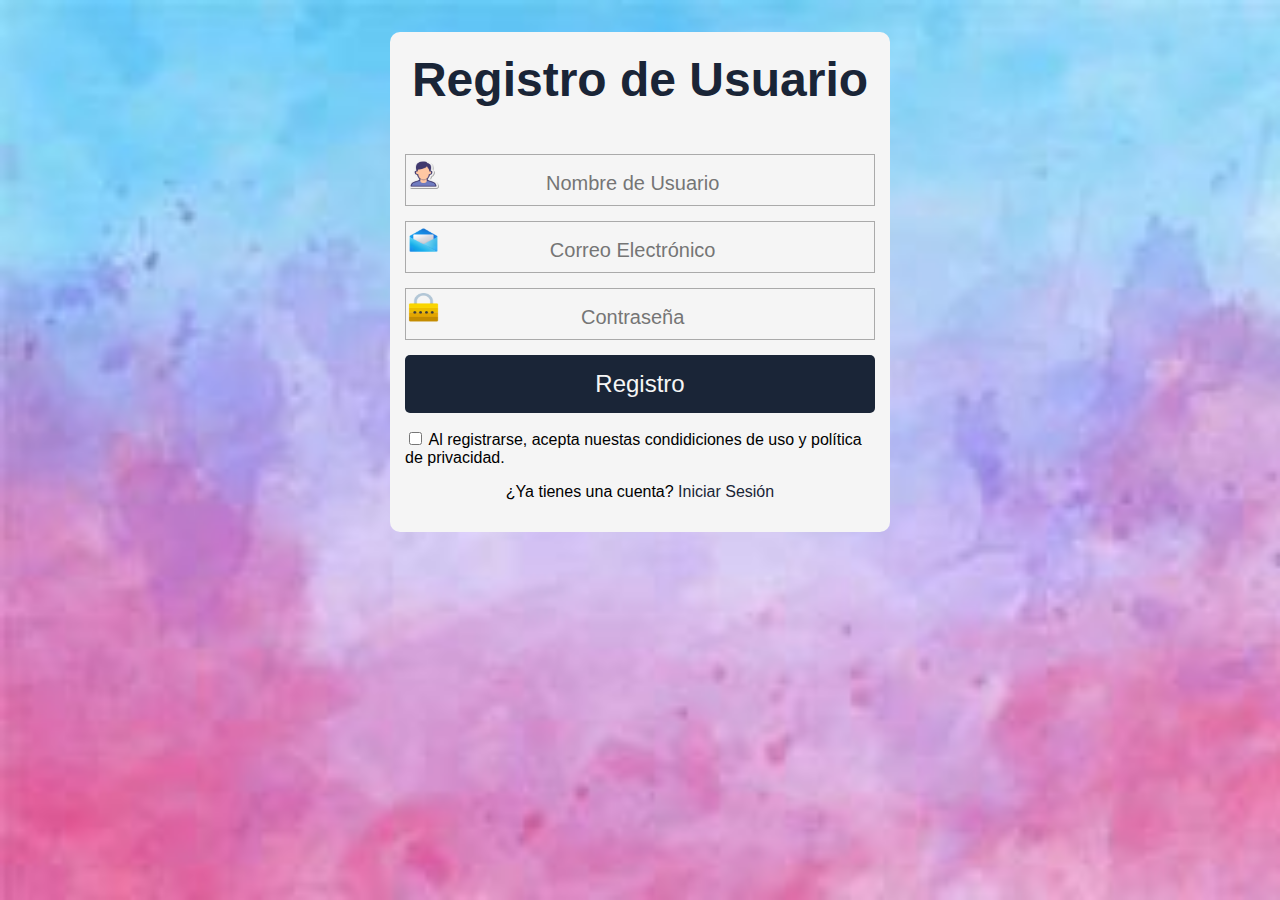
<file: index.html>
<!DOCTYPE html>
<html lang="en">

<head>
    <meta charset="UTF-8">
    <meta name="viewport" content="width=device-width, initial-scale=1.0">
    <link rel="stylesheet" href="css/style.css">
    <title>Registro</title>
</head>

<body>
    <form class="formulario" action="">

        <h1>Registro de Usuario</h1>

        <div class="contenedor">

            <!--Usuario-->
            <div class="input-contenedor">
                <img src="icon/usuario.png" class="icon">
                <input type="text" placeholder="Nombre de Usuario">
            </div>

            <!--Correo Electronico-->
            <div class="input-contenedor">
                <img src="icon/correo.png" class="icon">
                <input type="mail" placeholder="Correo Electrónico">
            </div>

            <!--Contraseña-->
            <div class="input-contenedor">
                <img src="icon/password.png" class="icon">
                <input type="password" placeholder="Contraseña">
            </div>

            <input type="submit" value="Registro" class="button">

            <p></p><input type="checkbox" value="a"> Al registrarse, acepta nuestas condidiciones de uso y política de
            privacidad.

            <p>¿Ya tienes una cuenta? <a class="link" href="login.html">Iniciar Sesión</a></p>

        </div>

    </form>
</body>

</html>
</file>
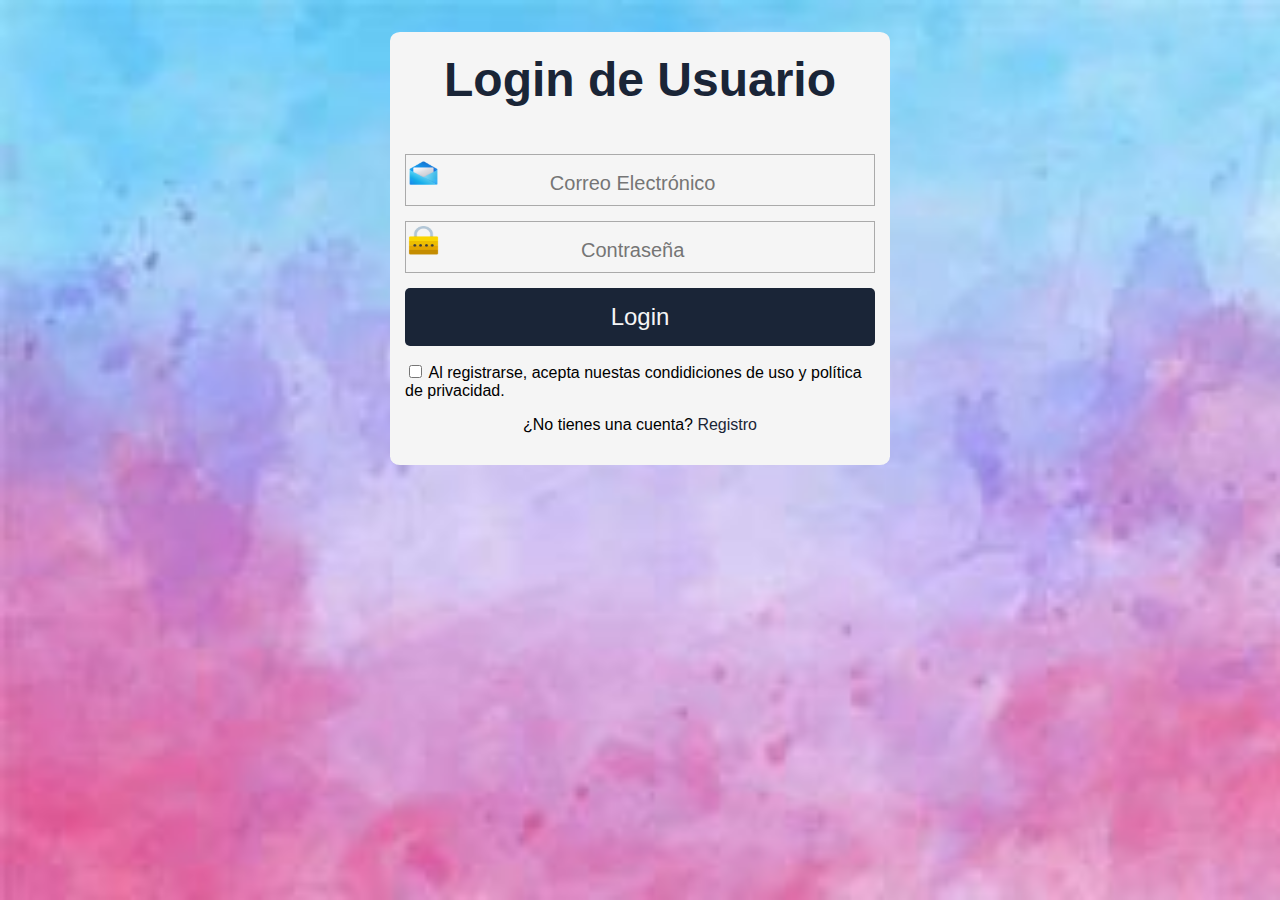
<file: login.html>
<!DOCTYPE html>
<html lang="en">

<head>
    <meta charset="UTF-8">
    <meta name="viewport" content="width=device-width, initial-scale=1.0">
    <link rel="stylesheet" href="css/style.css">
    <title>Login</title>
</head>

<body>
    <form class="formulario" action="">

        <h1>Login de Usuario</h1>

        <div class="contenedor">

            <!--Correo Electronico-->
            <div class="input-contenedor">
                <img src="icon/correo.png" class="icon">
                <input type="mail" placeholder="Correo Electrónico">
            </div>

            <!--Contraseña-->
            <div class="input-contenedor">
                <img src="icon/password.png" class="icon">
                <input type="password" placeholder="Contraseña">
            </div>

            <input type="submit" value="Login" class="button">

            <p></p><input type="checkbox" value="a"> Al registrarse, acepta nuestas condidiciones de uso y política de
            privacidad.

            <p>¿No tienes una cuenta? <a class="link" href="index.html">Registro</a></p>

        </div>

    </form>
</body>

</html>
</file>
<file: css/style.css>
* {
    box-sizing: border-box;
}

body {
    font-family: Arial, Helvetica, sans-serif;
    margin: 0px;
    background-image: url(../img/fondo1.png);
    background-repeat: no-repeat;
    background-size: 100% 100%;
    background-attachment: fixed;
}

.contenedor {
    width: 100%;
    padding: 15px;
}

.formulario {
    background: whitesmoke;
    margin-top: 100px;   
}

h1 {
    padding-top: 20px;
    text-align: center;
    color: #1a2537;
    font-size: 48px;
}

img {
    padding-top: 4px;
    width: 35px;
    height: 35px;
    text-align: center;
}

input[type="text"], input[type="mail"], input[type="password"] {
    text-align: center;
    font-size: 20px;
    width: 80%;
    padding: 10px;
    border: none;
    background-color: whitesmoke;
}

.input-contenedor {
    margin-bottom: 15px;
    border: 1px solid #aaa;
}

.button {
    border: none;
    width: 100%;
    font-size: 24px;
    color: whitesmoke;
    background-color: #1a2537;
    padding: 15px 20px;
    border-radius: 5px;
    cursor: pointer;
}

.button:hover {
    background-color: cadetblue;
}

p {
    text-align: center;
}

.link {
    text-decoration: none;
    color: #1a2537;
    font-weight: 600px;
}

.link:hover {
    
    color: cadetblue;
}

@media (min-width: 768px) {
    .formulario{
        margin-top: 150px;
        width: 500px;
        margin: auto;
        border-radius: 2%;
    }
}
</file>
